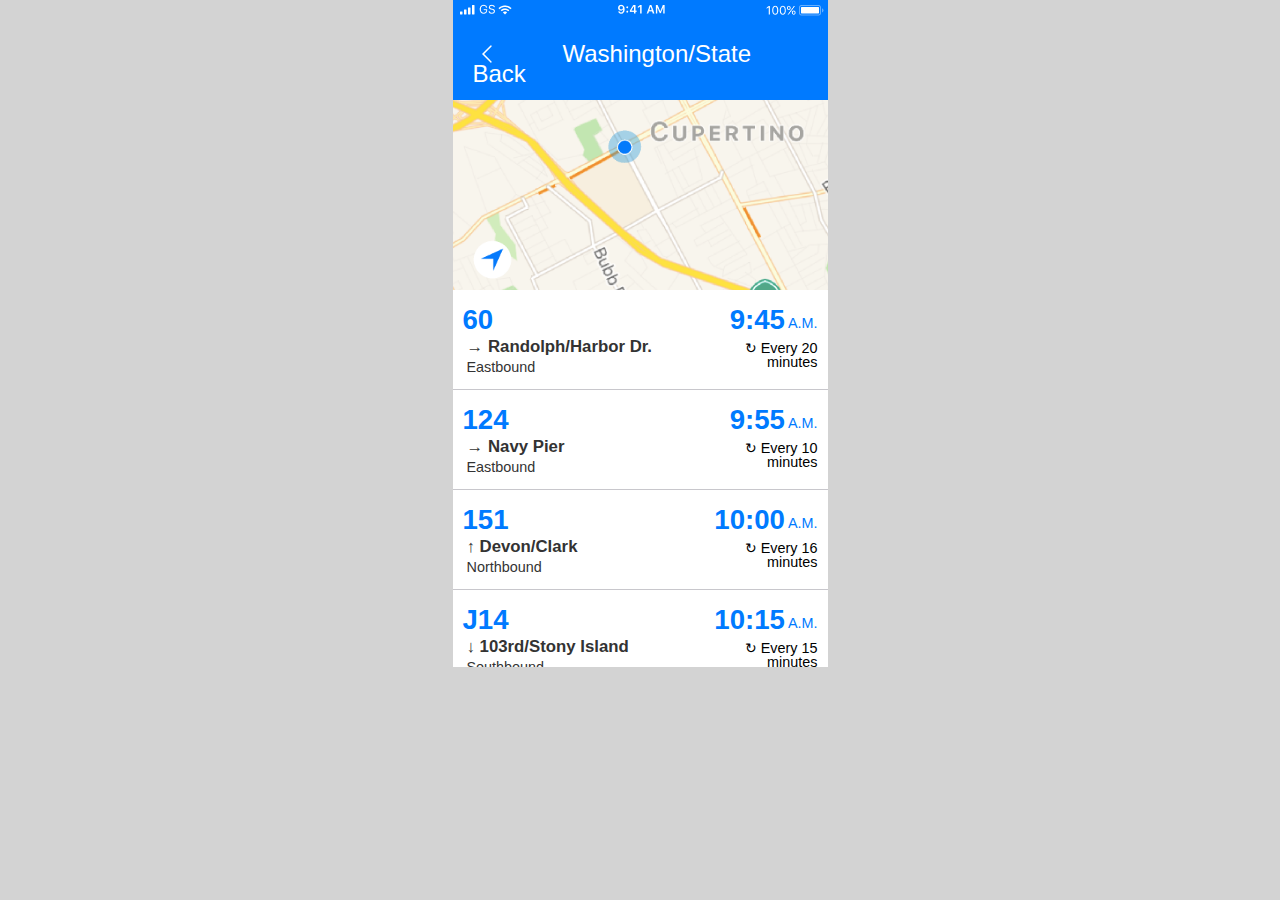
<file: index.html>
<!DOCTYPE html>
<html>
  <head>
    <meta charset="utf-8">
    <meta name="viewport" content="width=device-width, initial-scale=1">
    <title>Busy Bus</title>
    <link rel="stylesheet" href="reset.css">
    <link rel="stylesheet" href="busybus5css.css">
  </head>
  <body>
    <section class="container">
      <!-- Top Nav Section -->
      <div class="nav">
        <div class="left-arrow">
          <h1>Back</h1></div>
        <h1>Washington/State</h1>
      </div>
      <!-- Map Section -->
      <div class="map"></div>
      <!-- Bus List Section -->
      <ul class="bus-stop-list">
        <li class="bus-route">
            <div class="busline">
              <h2>60</h2>
              <p>&#8594; Randolph/Harbor Dr.</p>
              <p class="direction">Eastbound</p>
            </div>
            <div class="time">
              <div class="arrival-time">
                <h3>9:45</h3>
                <p>A.M.</p>
            </div>
              <p>&#8635; Every 20 minutes</p>
            </div>
        </li>
        <li class="bus-route">
            <div class="busline">
              <h2>124</h2>
              <p>&#8594; Navy Pier</p>
              <p class="direction">Eastbound</p>
            </div>
            <div class="time">
              <div class="arrival-time">
                <h3>9:55</h3>
                <p>A.M.</p>
              </div>
                <p>&#8635; Every 10 minutes</p>
            </div>
        </li>
        <li class="bus-route">
            <div class="busline">
              <h2>151</h2>
              <p>&#8593; Devon/Clark</p>
              <p class="direction">Northbound</p>
            </div>
            <div class="time">
              <div class="arrival-time">
                <h3>10:00</h3>
                <p>A.M.</p>
              </div>
                <p>&#8635; Every 16 minutes</p>
            </div>
        </li>
        <li class="bus-route">
            <div class="busline">
              <h2>J14</h2>
              <p>&#8595; 103rd/Stony Island</p>
              <p class="direction">Southbound</p>
            </div>
            <div class="time">
              <div class="arrival-time">
                <h3>10:15</h3>
                <p>A.M.</p>
              </div>
                <p>&#8635; Every 15 minutes</p>
            </div>
        </li>
        <li class="bus-route">
            <div class="busline">
              <h2>124</h2>
              <p>&#8595; Navy Pier</p>
              <p class="direction">Southbound</p>
            </div>
            <div class="time">
              <div class="arrival-time">
                <h3>10:25</h3>
                <p>A.M.</p>
              </div>
                <p>&#8635; Every 10 minutes</p>
            </div>
        </li>
        <li class="bus-route borange">
            <div class="busline orange">
              <h2 class="orange">6X</h2>
              <p><span style="font-size: 20px;">&#8620;</span> Jackson Park&nbspExpress</p>
              <p class="direction">Re-route</p>
            </div>
        </li>
        <li class="bus-route bred">
            <div class="busline white">
              <h2>4</h2>
              <p>&#10005;  Cottage Grove</p>
              <p class="direction">Out of Service</p>
            </div>
            <div class="time">
              <h3 class="resume white">Resumes @ 12:10 A.M.</h3>
            </div>
        </li>
        <li class="bus-route bred">
            <div class="busline white">
              <h2>20</h2>
              <p>&#10005;  Madison</p>
              <p class="direction">Out of Service</p>
            </div>
            <div class="time">
              <h3 class="resume white">Resumes @ 12:10 A.M.</h3>
            </div>
        </li>
        <li class="bus-route bred">
            <div class="busline white">
              <h2>157</h2>
              <p>&#10005;  Streeterville/Taylor</p>
              <p class="direction">Out of Service</p>
            </div>
            <div class="time">
              <h3 class="resume white">Resumes @ 10:25 A.M.</h3>
            </div>
        </li>
      </ul>
    </section>
  </body>
</html>
</file>
<file: busybus5css.css>
*, *:before, *:after {
  box-sizing: border-box;
}

body {
  background-color: #d3d3d3;
  font-size: 12px;
}

.container {
  width: 375px;
  margin: 0 auto;
  height: 667px;
  overflow: scroll;
}

/* Nav Styles */

.nav {
  background-image: url(ios-status-bar.png);
  background-repeat: no-repeat;
  background-color: #007aff;
  padding: 20px;
  height: 100px;
  position: fixed;
  width: 375px;
}

.left-arrow {
  background-image: url(arrow-left.png);
  background-repeat: no-repeat;
  float: left;
  width: 10%;
  height: 30px;
  margin-top: 20px;
}


.nav h1 {
  font-size: 2.0em;
  font-family: "sf pro display", sans-serif;
  text-align: center;
  color: #ffffff;
  margin-top: 22px;
}


/* Map Styles */

.map {
  background-image: url(busy-bus-map.png);
  background-size: cover;
  background-repeat: no-repeat;
  background-position: left;
  margin-top: 100px;
  width: 100%;
  height: 190px;
}

/* Bus Route List Styling */

.bus-route {
  border-bottom: 1px;
  border-style: solid;
  border-color: #c8c7cc;
  width: 100%;
  height: 100px;
  background-color: #ffffff;
  display: block;
  float: left;
}


.bus-route p {
  font-size: 1.2em;
  font-family: "sf pro display", sans-serif;
  float: left;
}

.busline {
  width: 65%;
  height: 100px;
  float: left;
  padding-top: 16px;
  padding-left: 10px;
}

.busline h2 {
  font-size: 2.3em;
  font-family: "sf pro display", sans-serif;
  float: left;
  font-weight: bold;
  color: #007aff;
  margin-right: 90px;
}

h2.red {
  color: #ff3b30;
}

.busline p {
  color: #333;
  font-size: 1.4em;
  font-weight: bold;
  margin-right: 40px;
  margin-top: 5px;
  padding-left: 4px;
  white-space: nowrap;
}

p.direction {
  color: #333;
  font-weight: normal;
  font-size: 1.2em;
  margin-top: 5px;
  float: left;
}

.time {
  width: 35%;
  height: 100px;
  float: left;
  padding-right: 10px;
  padding-top: 16px;
  text-align: right;
}

.time p {
  margin-top: 7px;
}

.arrival-time {
  float: right;
}

.arrival-time h3 {
  font-size: 2.3em;
  color: #007aff;
  font-family: "sf pro display", sans-serif;
  font-weight: bold;
  margin-left: 10px;
  float: left;
}

.arrival-time p {
  font-size: 1.2em;
  color: #007aff;
  font-family: "sf pro display", sans-serif;
  margin-left: 3px;
  margin-top: 10px;
}

.resume {
  color: #333;
  font-size: 1.4em;
  font-weight: bold;
  margin-right: 2px;
  margin-top: 32px;
  padding-left: 4px;
  font-family: "sf pro display", sans-serif;
  vertical-align: baseline;
}

.borange {
  background-color: #ffffff;
  border-bottom-width: 0px;
}

.bred {
  background-color: #DADADA;
  border-bottom-color: #c8c7cc;
}

.white h2 {
  color: rgb(255, 59, 48);
}

.orange h2 {
  color: rgb(255, 149, 0);
}

.white p {
  color: #000000;
  font-weight: 200;
  letter-spacing: 1px;
}

h3.white {
  color: #000000;
  letter-spacing: 1px;
  font-weight: 400;
}
</file>
